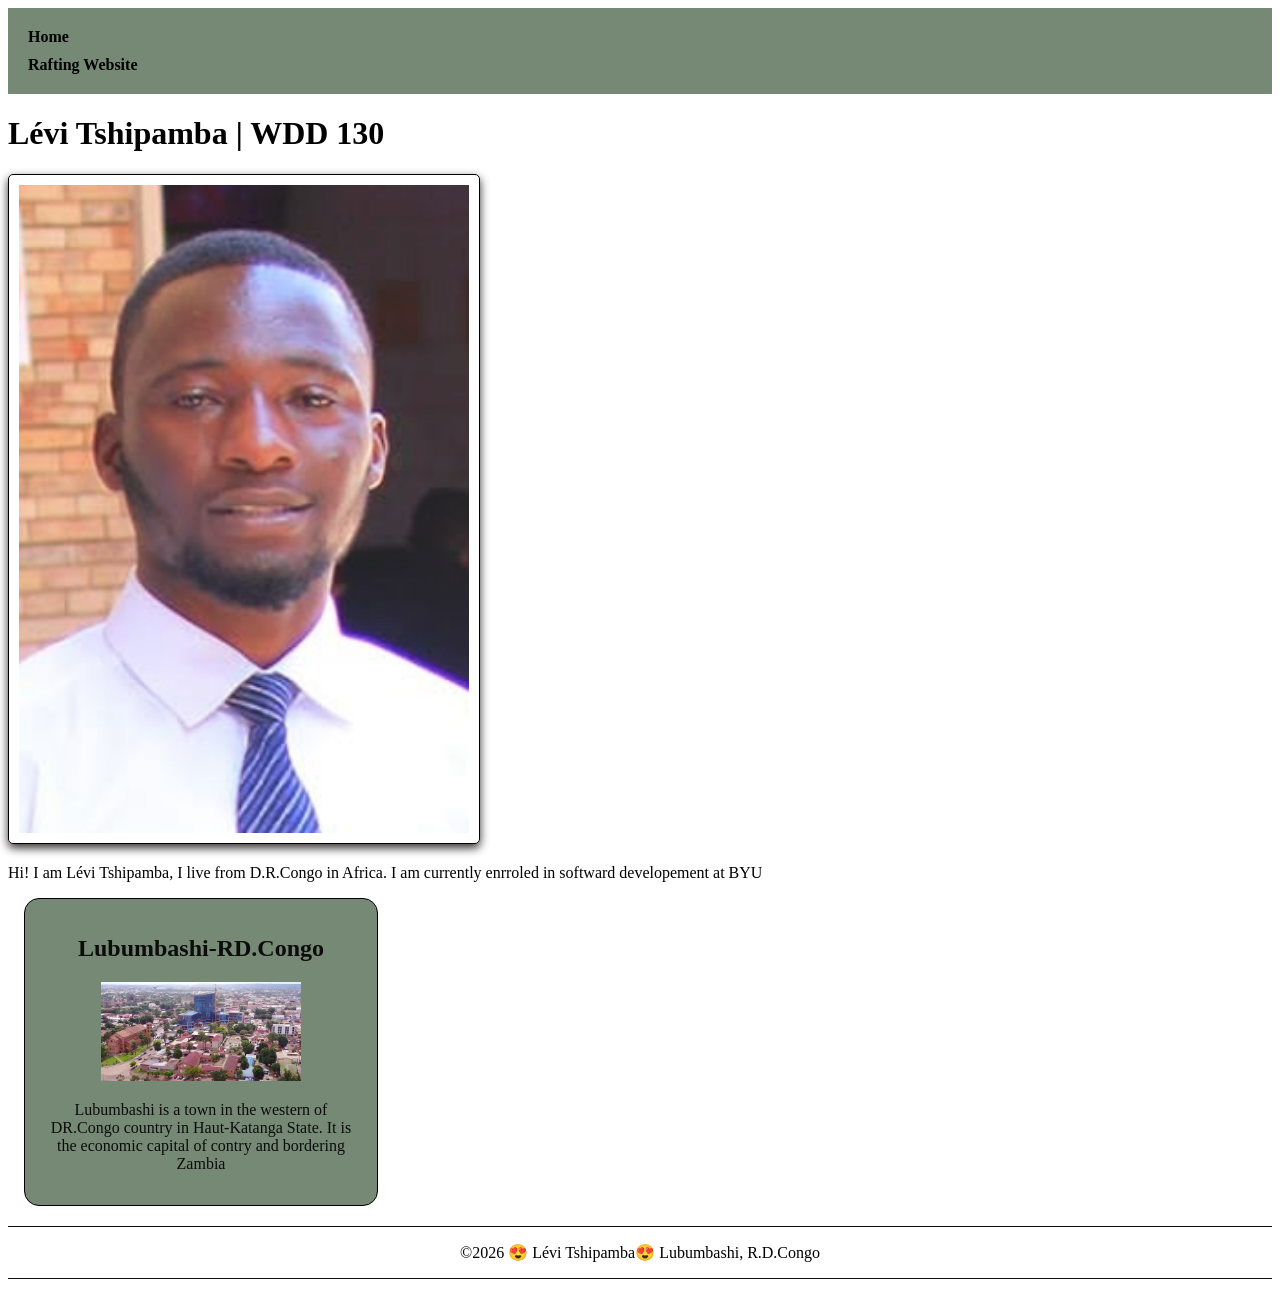
<file: index.html>
<!DOCTYPE html>
<html lang="en">
<head>
    <meta charset="UTF-8">
    <meta name="viewport" content="width=device-width, initial-scale=1.0">
    <title>Lévi Tshipamba | WDD 130 </title>
    <meta name="description" content="My name's Lévi Tshipambe. I am learnig the fundamentals of web by using HTML and CSS.">
    <meta name="author" content="Lévi Tshipamba">
    <link rel="stylesheet" href="styles/styles.css">
</head>
<body>
    <header>
        <nav>
            <a href="#">Home</a>
            <a href="wwr/">Rafting Website</a>
        </nav>
    </header>
    <main>
        <h1>Lévi Tshipamba | WDD 130</h1>
        <img src="images/profile.png" alt="My picture">
        <p>Hi! I am Lévi Tshipamba, I live from D.R.Congo in Africa. I am currently enrroled in softward developement at BYU</p>
    </main>
    <aside>
        <h2>Lubumbashi-RD.Congo</h2>
        <img src="images/lubumbashi.jpg" alt="Image of Lubumbashi">
        <p>Lubumbashi is a town in the western of DR.Congo country in Haut-Katanga State. It is the economic capital of contry and bordering Zambia </p>
    </aside>
    <footer>
        <p>&copy;2026 😍 Lévi Tshipamba😍 Lubumbashi, R.D.Congo </p>
    </footer>
</body>
</html>
</file>
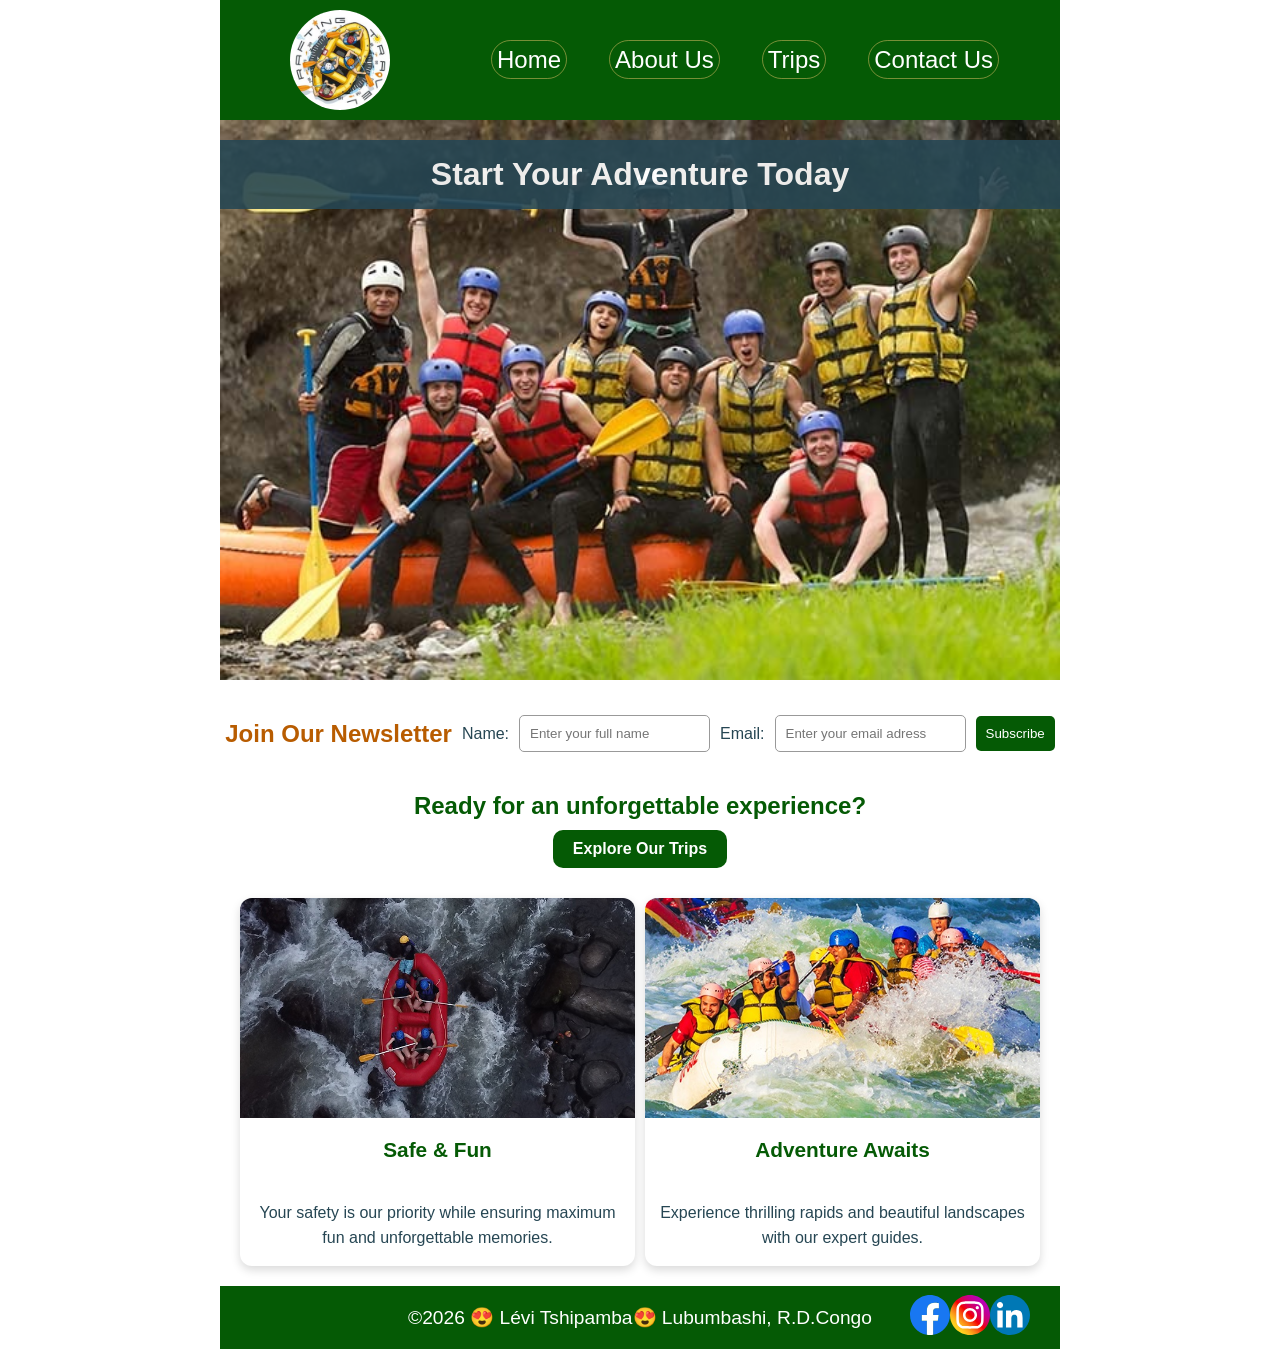
<file: wwr/index.html>
<!DOCTYPE html>
<html lang="en">
<head>
    <meta charset="UTF-8">
    <meta name="viewport" content="width=device-width, initial-scale=1.0">
    <title>Home | White Water Rafting</title>
    <meta name="description" content="Experience exciting white water rafting adventures, discover breathtaking river destinations, and create unforgettable outdoor memories with our expert guides.">
    <meta name="author" content="Lévi Tshipamba">
    <link rel="stylesheet" href="styles/rafting.css">
</head>
<body>
    <header>
        <div class="logo">
            <img src="images/logo.png" alt="logo of our website">
        </div>
        <nav>
            <ul>
                <li><a href="index.html">Home</a></li>
                <li><a href="about.html">About Us</a></li>
                <li><a href="trips.html">Trips</a></li>
                <li><a href="contact.html">Contact Us</a></li>
            </ul>
        </nav>
    </header>

    <main>
        <div class="hero">
            <img src="images/rafting1.jpg" alt="rafting pict">
            <h1>Start Your Adventure Today</h1>
        </div>

        <section class="newsletter">
            <h2>Join Our Newsletter</h2>
            <label for="name">Name:</label>
            <input type="text" name="name" id="name" placeholder="Enter your full name" required>
            <label for="email">Email:</label>
            <input type="email" name="email" id="email" placeholder="Enter your email adress" required>
            <button>Subscribe</button>
        </section>

        <section class="call">
            <h3>Ready for an unforgettable experience?</h3>
            <a href="trips.html" class="btn-trips">Explore Our Trips</a>
        </section>

        <section class="adventure">
            <figure>
                <img src="images/rafting6.jpg" alt="Safe rafting adventure">
                <figcaption>
                    <strong>Safe & Fun</strong><br>
                    Your safety is our priority while ensuring maximum fun and unforgettable memories.
                </figcaption>
            </figure>

            <figure>
                <img src="images/rafting7.jpg" alt="Adventure rafting trip">
                <figcaption>
                    <strong>Adventure Awaits</strong><br>
                    Experience thrilling rapids and beautiful landscapes with our expert guides.
                </figcaption>
            </figure>
        </section>

    </main>

    <footer>
        <p>&copy;2026 😍 Lévi Tshipamba😍 Lubumbashi, R.D.Congo </p>
        <nav class="socialmedia">
            <a href="#"><img src="images/facebook.svg" alt="facebook icon"></a>
            <a href="#"><img src="images/instagram.svg" alt="instaram icon"></a>
            <a href="#"><img src="images/linkedin.svg" alt="linkedin icon"></a>
        </nav>
    </footer>
</body>
</html>
</file>
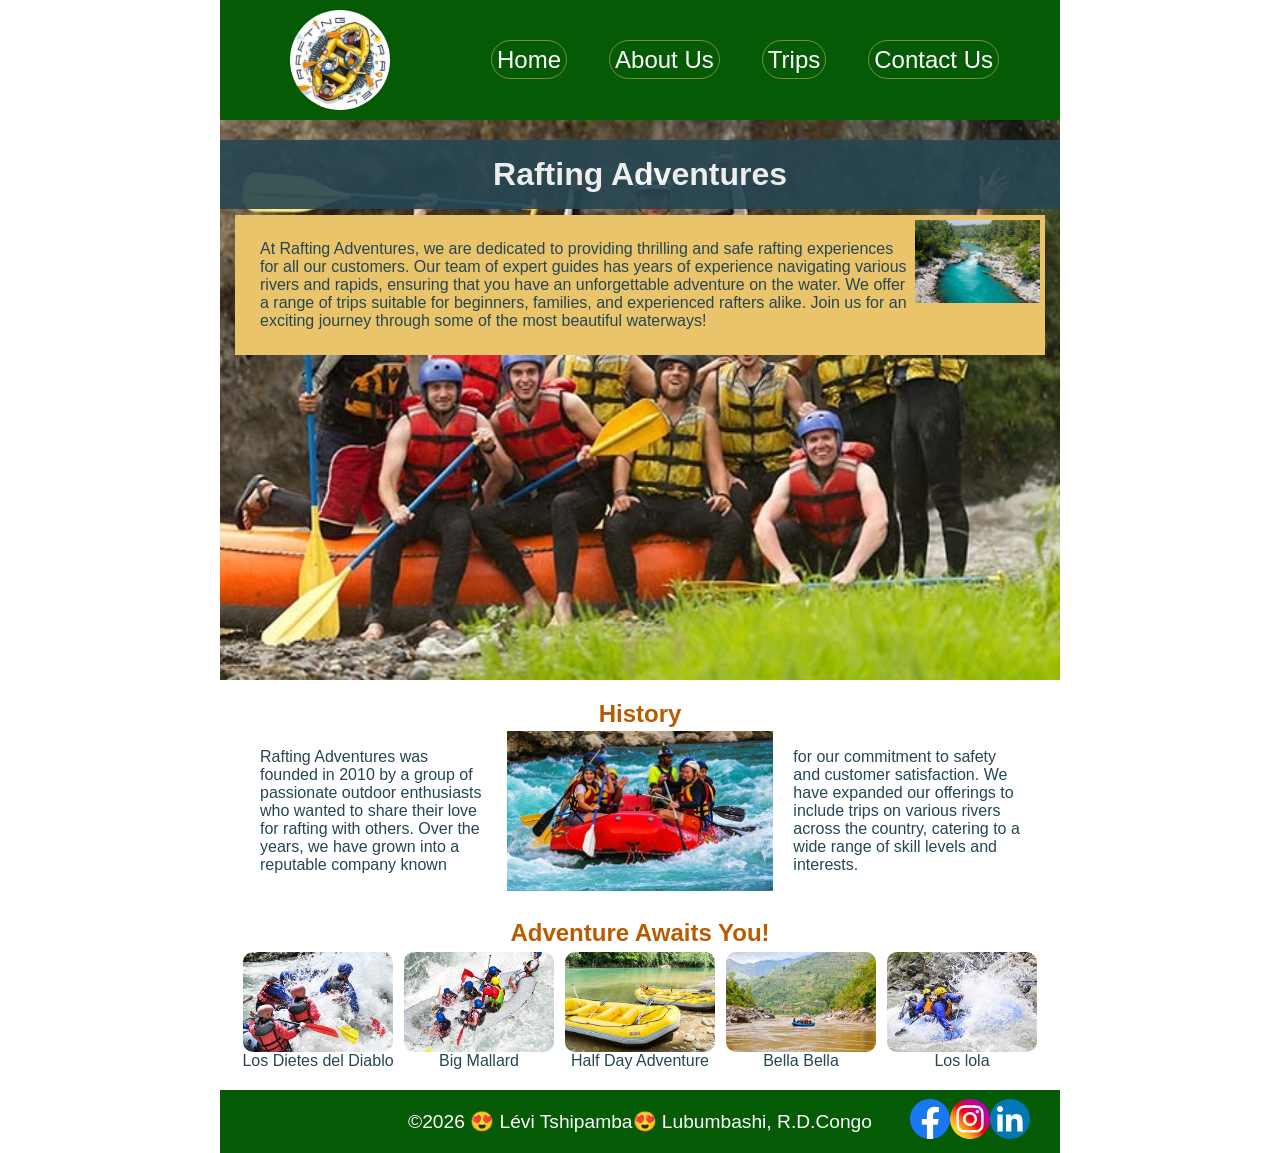
<file: wwr/about.html>
<!DOCTYPE html>
<html lang="en">
<head>
    <meta charset="UTF-8">
    <meta name="viewport" content="width=device-width, initial-scale=1.0">
    <title>About Us | White Water Rafting</title>
    <meta name="description" content="Learn about our white water rafting company, our mission, experienced guides, safety commitment, and passion for outdoor adventure.">
    <meta name="author" content="Lévi Tshipamba">
    <link rel="stylesheet" href="styles/rafting.css">
</head>
<body>
    <header>
        <div class="logo">
            <img src="images/logo.png" alt="logo of our website">
        </div>
        <nav>
            <ul>
                <li><a href="index.html">Home</a></li>
                <li><a href="about.html">About Us</a></li>
                <li><a href="trips.html">Trips</a></li>
                <li><a href="contact.html">Contact Us</a></li>
            </ul>
        </nav>
    </header>

    <main>
        <div class="hero">
            <img src="images/rafting1.jpg" alt="rafting pict">
            <h1>Rafting Adventures</h1>
            <article>
                <img src="images/rafting2.jpg" alt="rafting pict">
                <p>At Rafting Adventures, we are dedicated to providing thrilling and safe rafting experiences for all our customers. Our team of expert guides has years of experience navigating various rivers and rapids, ensuring that you have an unforgettable adventure on the water. We offer a range of trips suitable for beginners, families, and experienced rafters alike. Join us for an exciting journey through some of the most beautiful waterways!</p>
            </article>
        </div>

        <section class="section1">
            <h2>History</h2>
            <p>Rafting Adventures was founded in 2010 by a group of passionate outdoor enthusiasts who wanted to share their love for rafting with others. Over the years, we have grown into a reputable company known</p>
            <img src="images/rafting.jpg" alt="rafting image">
            <p> for our commitment to safety and customer satisfaction. We have expanded our offerings to include trips on various rivers across the country, catering to a wide range of skill levels and interests.</p>
        </section>

        <section class="section2">
            <h2>Adventure Awaits You!</h2>
            <figure>
                <img src="images/rafting01.jpg" alt="rafting image">
                <figcaption>Los Dietes del Diablo</figcaption>
            </figure>

            <figure>
                <img src="images/rafting02.jpg" alt="rafting image">
                <figcaption>Big Mallard</figcaption>
            </figure>

            <figure>
                <img src="images/rafting03.jpg" alt="rafting image">
                <figcaption>Half Day Adventure</figcaption>
            </figure>

            <figure>
                <img src="images/rafting04.jpg" alt="rafting image">
                <figcaption>Bella Bella </figcaption>
            </figure>

            <figure>
                <img src="images/rafting05.jpg" alt="rafting image">
                <figcaption>Los lola</figcaption>
            </figure>

        </section>

    </main>

    <footer>
        <p>&copy;2026 😍 Lévi Tshipamba😍 Lubumbashi, R.D.Congo </p>
        <nav class="socialmedia">
            <a href="#"><img src="images/facebook.svg" alt="facebook icon"></a>
            <a href="#"><img src="images/instagram.svg" alt="instaram icon"></a>
            <a href="#"><img src="images/linkedin.svg" alt="linkedin icon"></a>
        </nav>
    </footer>
</body>
</html>
</file>
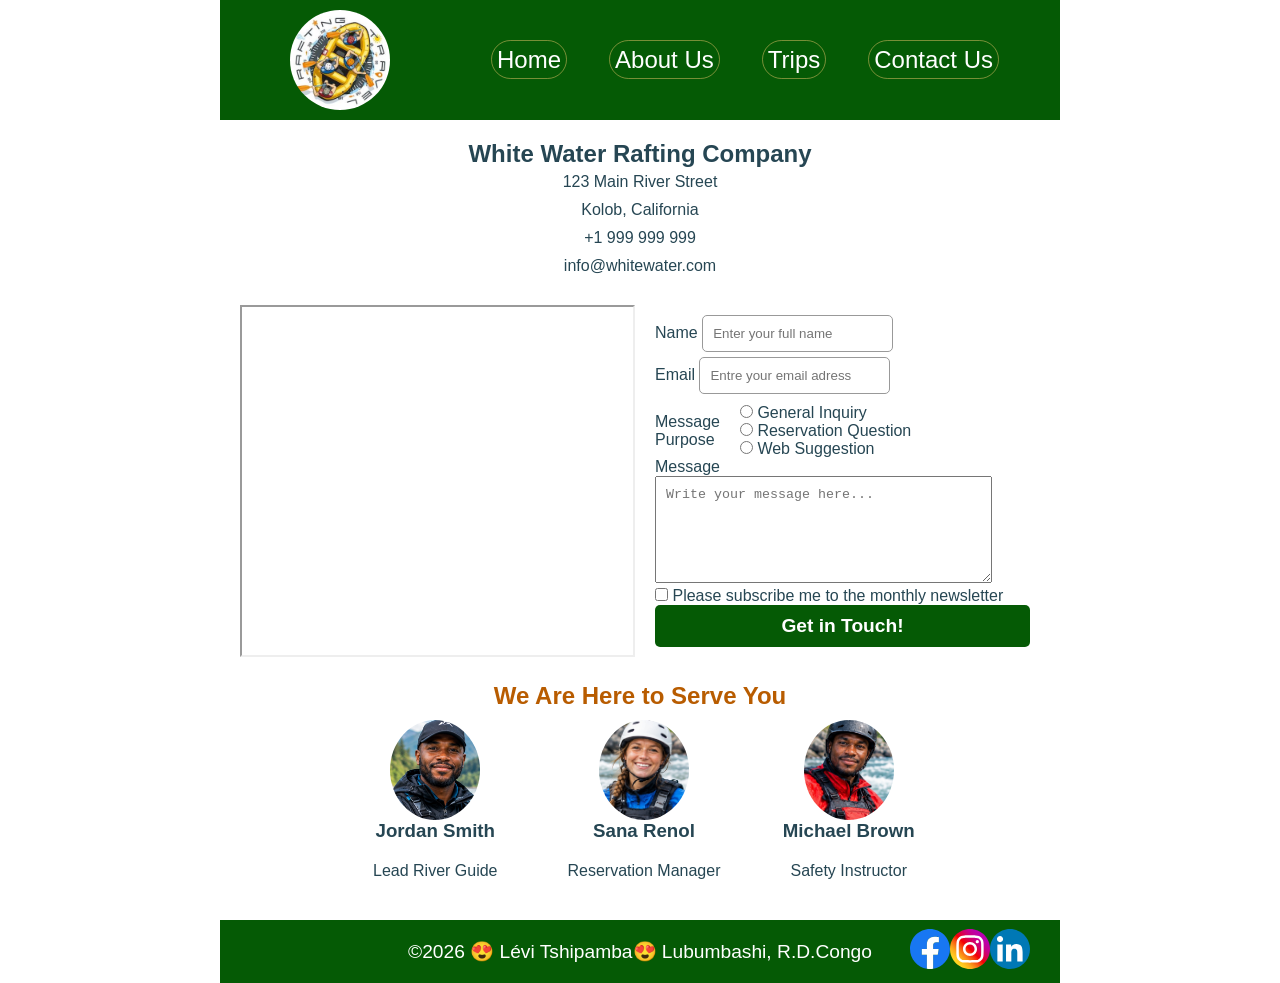
<file: wwr/contact.html>
<!DOCTYPE html>
<html lang="en">
<head>
    <meta charset="UTF-8">
    <meta name="viewport" content="width=device-width, initial-scale=1.0">
    <title>Contact Us | White Water Rafting</title>
    <meta name="description" content="Contact our rafting team for reservations, trip information, customer support, and answers to all your white water rafting questions.">
    <meta name="author" content="Lévi Tshipamba">
    <link rel="stylesheet" href="styles/rafting.css">
</head>
<body>
    <header>
        <div class="logo">
            <img src="images/logo.png" alt="logo of our website">
        </div>
        <nav>
            <ul>
                <li><a href="index.html">Home</a></li>
                <li><a href="about.html">About Us</a></li>
                <li><a href="trips.html">Trips</a></li>
                <li><a href="contact.html">Contact Us</a></li>
            </ul>
        </nav>
    </header>

    <main>
        <section class="infos">
            <h1>White Water Rafting Company</h1>
            <p>123 Main River Street</p>
            <p>Kolob, California</p>
            <p>+1 999 999 999</p>
            <p>info@whitewater.com</p>
        </section>
    
        <section class="card">
            <div class="map">
                <iframe src="https://www.google.com/maps/embed?pb=!1m18!1m12!1m3!1d1584744.5378146872!2d-106.7996249931584!3d39.12458505801918!2m3!1f0!2f0!3f0!3m2!1i1024!2i768!4f13.1!3m3!1m2!1s0x876ba3032bcccacd%3A0xd26f6b478464bd6c!2sRiver%20Rush%20Rafting%20-%20Clear%20Creek%20Whitewater!5e0!3m2!1sen!2sus!4v1790928734391!5m2!1sen!2sus" loading="lazy" referrerpolicy="strict-origin-when-cross-origin"></iframe>
            </div>
            <form action="#">
                <div>
                    <label for="name">Name</label>
                    <input type="text" name="name" id="name" placeholder="Enter your full name" required>
                </div>

                <div>
                    <label for="email">Email</label>
                    <input type="email" name="email" id="email" placeholder="Entre your email adress" required>
                </div>
                
                <div class="purposeMessage">
                    <p>Message<br>Purpose</p>
                    <div class="message">
                        <div>
                            <input type="radio" name="purpose" id="general" value="general">
                            <label for="general">General Inquiry</label>
                        </div>

                        <div>
                            <input type="radio" name="purpose" id="question" value="question">
                            <label for="question">Reservation Question</label>
                        </div>

                        <div>
                            <input type="radio" name="purpose" id="suggestion" value="suggestion">
                            <label for="suggestion">Web Suggestion</label>
                        </div>
                    </div>
                </div>

                <div class="message">
                    <div>
                        <label for="message">Message</label>
                        <textarea name="message" id="message" placeholder="Write your message here..." rows="7" cols="40" required></textarea>
                        <div class="checkbox">
                            <input type="checkbox" name="checkbox" id="checkbox">
                            <label for="checkbox">Please subscribe me to the monthly newsletter</label>
                        </div>
                        <button type="submit" class="btn">Get in Touch!</button>
                    </div>
                </div>
            </form>
        </section>

        <section class="team">
            <h2>We Are Here to Serve You</h2>
            <div class="ourteam">
                <figure>
                    <img src="images/lead.jpg" alt="image of Jordan Smith, Lead River Guide">
                    <figcaption>
                        <h3>Jordan Smith</h3>
                        <p>Lead River Guide</p>
                    </figcaption>
                </figure>

                <figure>
                    <img src="images/manager.jpg" alt="image of Sana Renol, Reservation Manager">
                    <figcaption>
                        <h3>Sana Renol</h3>
                        <p>Reservation Manager</p>
                    </figcaption>
                </figure>

                <figure>
                    <img src="images/instructor.jpg" alt=" Pic of Michael Brown, Safety Instructor">
                    <figcaption>
                        <h3>Michael Brown</h3>
                        <p>Safety Instructor</p>
                    </figcaption>
                </figure>
            </div>
        </section>
    </main>

    <footer>
        <p>&copy;2026 😍 Lévi Tshipamba😍 Lubumbashi, R.D.Congo </p>
        <nav class="socialmedia">
            <a href="#"><img src="images/facebook.svg" alt="facebook icon"></a>
            <a href="#"><img src="images/instagram.svg" alt="instaram icon"></a>
            <a href="#"><img src="images/linkedin.svg" alt="linkedin icon"></a>
        </nav>
    </footer>
</body>
</html>
</file>
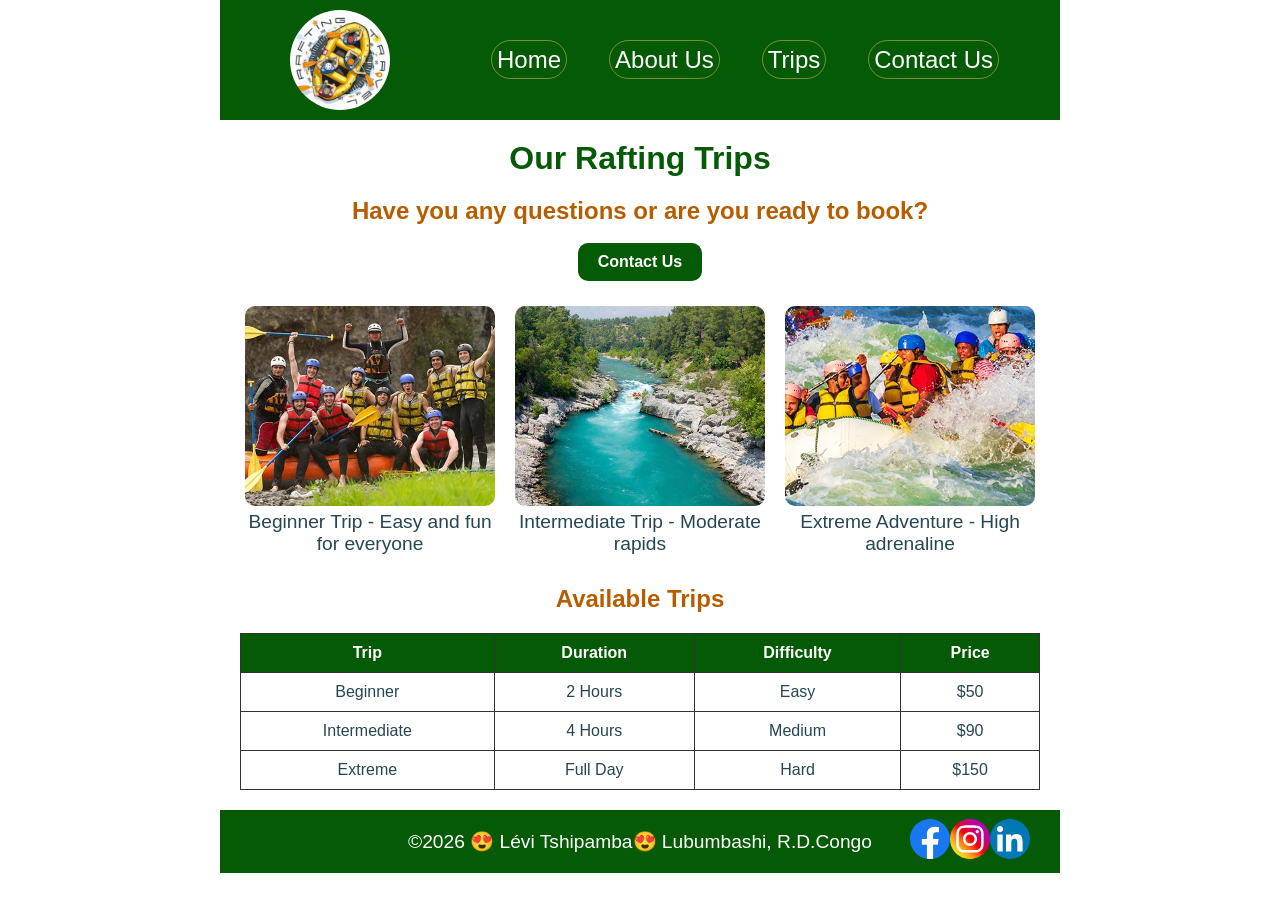
<file: wwr/trips.html>
<!DOCTYPE html>
<html lang="en">
<head>
    <meta charset="UTF-8">
    <meta name="viewport" content="width=device-width, initial-scale=1.0">
    <title>Trips | White Water Rafting</title>
    <meta name="description" content="Explore our rafting trips, compare adventure packages, view pricing options, and find the perfect river experience for your next journey.">
    <meta name="author" content="Lévi Tshipamba">
    <link rel="stylesheet" href="styles/rafting.css">
</head>
<body>
    <header>
        <div class="logo">
            <img src="images/logo.png" alt="logo of our website">
        </div>
        <nav>
            <ul>
                <li><a href="index.html">Home</a></li>
                <li><a href="about.html">About Us</a></li>
                <li><a href="trips.html">Trips</a></li>
                <li><a href="contact.html">Contact Us</a></li>
            </ul>
        </nav>
    </header>

    <main>
    <h1 class="tripsh1">Our Rafting Trips</h1>
    <section class="trips">
        <h2>Have you any questions or are you ready to book?</h2>
        <br>
        <a href="contact.html">Contact Us</a>
    </section>

    <section class="adventures">

        <figure>
            <img src="images/rafting1.jpg" alt="Beginner Trip">
            <figcaption>Beginner Trip - Easy and fun for everyone</figcaption>
        </figure>

        <figure>
            <img src="images/rafting2.jpg" alt="Intermediate Trip">
            <figcaption>Intermediate Trip - Moderate rapids</figcaption>
        </figure>

        <figure>
            <img src="images/rafting7.jpg" alt="Extreme Adventure">
            <figcaption>Extreme Adventure - High adrenaline</figcaption>
        </figure>

    </section>

    <section class="table">
        <h2>Available Trips</h2>
        <table>
            <tr>
                <th>Trip</th>
                <th>Duration</th>
                <th>Difficulty</th>
                <th>Price</th>
            </tr>

            <tr>
                <td>Beginner</td>
                <td>2 Hours</td>
                <td>Easy</td>
                <td>$50</td>
            </tr>

            <tr>
                <td>Intermediate</td>
                <td>4 Hours</td>
                <td>Medium</td>
                <td>$90</td>
            </tr>

            <tr>
                <td>Extreme</td>
                <td>Full Day</td>
                <td>Hard</td>
                <td>$150</td>
            </tr>
        </table>
    </section>
    </main>

    <footer>
        <p>&copy;2026 😍 Lévi Tshipamba😍 Lubumbashi, R.D.Congo </p>
        <nav class="socialmedia">
            <a href="#"><img src="images/facebook.svg" alt="facebook icon"></a>
            <a href="#"><img src="images/instagram.svg" alt="instaram icon"></a>
            <a href="#"><img src="images/linkedin.svg" alt="linkedin icon"></a>
        </nav>
    </footer>
</body>
</html>
</file>
<file: styles/styles.css>
*{
    text-decoration: none;
}


nav{
    background-color: #758975;
    padding: 15px;
}

nav a{
    display: block;
    color: black;
    font-weight: bold;
    padding: 5px;
}

main{
    max-width: 900px;
}

main h1{
    color: black;
    font-weight: bold;
}

main img{
    width: 50%;
    height: 50%;
    border: 1px solid black;
    padding: 10px;
    box-shadow: 0 4px 10px rgb(52, 47, 47);
    border-radius: 5px;
}

aside{
    width: 20rem;
    margin:1rem;
    border: 1px solid black;
    padding: 1rem;
    background-color: #758975;
    color:#0c0c0c;
    text-align: center;
    border-radius: 15px;
}

aside img {
    width: 200px;
    height: auto;
}

p{
    padding: 0;
}

footer{
    margin-top: 20px;
    border-top: 1px solid #0c0c0c;
    border-bottom: 1px solid #0c0c0c;
    text-align: center;
    margin-bottom: 10px;
}
</file>
<file: wwr/styles/rafting.css>
:root{
    --primary-color: #055a05;
    --secondary-color: #b85c00;
    --accent1-color: #264653;
    --accent2-color: #e9c46a;
    --heading-font: Verdana, Geneva, Tahoma, sans-serif;
    --body-font: Arial, Helvetica, sans-serif;
}

*{
    margin: 0;
    padding: 0;
    box-sizing: border-box;
}

input:focus,
textarea:focus{
    outline: none;
}

body{
    font-family: var(--body-font);
    color: var(--accent1-color);
}

a{
    color: #055a05;
}

header{
    background-color: var(--primary-color);
    color: var(--accent2-color);
    display: grid;
    grid-template-columns: 200px 1fr;
    align-items: center;
    gap: 10px;
    padding: 10px 20px;
}

.logo{
    display: flex;
    justify-content: center;
    align-items: center;
}

.logo img{
    border-radius: 50%;
    width: 100px;
    height: auto;
}

nav ul{
    display: flex;
    justify-content: space-around;
    align-items: center;
    list-style: none;
    font-size: 1.5rem;
}

header nav a{
    text-decoration: none;
    padding: 5px;
    color: #ffffff;
    transition: 1s ease-in;
    border: 1px solid rgba(233, 196, 106, 0.5);
    border-radius: 20px;
}

header nav a:hover{
    background-color: var(--accent2-color);
    color: #000000;
}

header,
main,
footer{
    width: 840px;
    margin: 0 auto;
}

.hero{
    position: relative;
}

.hero img{
    display: block;
    width: 100%;
    height: auto;
}

.hero h1{
    position: absolute;
    top: 20px;
    width: 100%;
    padding: 16px;
    text-align: center;
    opacity: .9;
    background-color: var(--accent1-color);
    color: #ffffff;
}

.hero article{
    position: absolute;
    top: 80px;
    background-color: var(--accent2-color);
}

.hero article img{
    float: right;
    width: 125px;
}

h2{
    font-family: var(--heading-font);
    color: var(--secondary-color);
}

nav,
p,
section,
article{
    margin: 15px;
    padding: 5px;
}

.section1{
    display: grid;
    grid-template-columns: repeat(3, 1fr);
    align-items: center;
    justify-content: center;
}

.section1 h2{
    grid-column: 1 / -1;
    text-align: center;
}

.section1 img{
    width: 100%;
    height: auto;
}

.section2{
    display: grid;
    grid-template-columns: repeat(5, 1fr);
    align-items: center;
    justify-content: center;
    gap: 5px;
}

.section2 h2{
    grid-column: 1 / -1;
    text-align: center;
}

.section2 figure{
    display: flex;
    flex-direction: column;
    align-items: center;
}

.section2 figure img{
    width: 150px;
    height: 100px;
    object-fit: cover;
    border-radius: 10px;
}

footer{
    background-color: var(--primary-color);
    color: white;
    display: flex;
    justify-content: center;
    align-items: center;
    position: relative;
    font-size: 1.2rem;
}

.socialmedia{
    display: flex;
    align-items: center;
    justify-content: center;
    text-decoration: none;
    position: absolute;
    right: 10px;
}

.socialmedia a{
    width: 40px;
    text-decoration: none;
}

/* About Us */

.infos{
    display: flex;
    flex-direction: column;
    justify-content: center;
    align-items: center;
}

.infos p{
    padding: 0;
    margin: 5px;
}

.map iframe{
    width: 100%;
    height: 100%;
}

.card{
    display: grid;
    grid-template-columns: repeat(2, 1fr);
    gap: 10px;
    justify-content: center;
}

form{
    padding: 10px;
}

#name,
#email{
    padding: 10px;
    border-radius: 5px;
    border: 1px solid #999;
}

#email{
    margin-top: 5px;
}

.purposeMessage{
    display: flex;
    align-items: center;
    margin-top: 10px;
}

.purposeMessage p{
    padding: 0;
    margin: 0 20px 0 0;
}

#message::placeholder{
    padding: 10px;
}

.btn{
    width: 100%;
    padding: 10px;
    border-radius: 5px;
    font-size: 1.2rem;
    font-weight: bold;
    cursor: pointer;
    border: none;
    background-color: var(--primary-color);
    color: white;
}

.btn:hover{
    background-color: #043d04;
}

/* Our Team */

.team h2{
    text-align: center;
    margin-bottom: 10px;
}

.ourteam{
    display: flex;
    align-items: center;
    justify-content: center;
    gap: 30px;
}

figure,
.team figcaption{
    display: flex;
    flex-direction: column;
    align-items: center;
    justify-content: center;
}

.team figure img{
    height: 100px;
    width: 90px;
    object-fit: cover;
    border-radius: 50%;
}


/* Home */

.newsletter{
    display: flex;
    align-items: center;
    justify-content: center;
    gap: 10px;
    margin: 30px 0;
}

.newsletter #name,
.newsletter #email{
    margin: 0;
}

.newsletter button{
    padding: 10px;
    cursor: pointer;
    background-color: var(--primary-color);
    color: white;
    border: none;
    border-radius: 5px;
}

.call{
    display: flex;
    align-items: center;
    justify-content: center;
    flex-direction: column;
    gap: 10px;
}

.call h3{
    font-size: 1.5rem;
    color: var(--primary-color);
}

.btn-trips{
    display: inline-block;
    background-color: #055a05;
    color: white;
    padding: 10px 20px;
    border-radius: 10px;
    text-decoration: none;
    font-weight: bold;
}

.btn-trips:hover{
    background-color: #043d04;
}



.adventure{
    display: grid;
    grid-template-columns: repeat(2, 1fr);
    margin-top: 20px;
    gap: 10px;
}

.adventure figure{
    background-color: #ffffff;
    border-radius: 12px;
    overflow: hidden;
    box-shadow: 0 4px 10px rgba(0, 0, 0, 0.15);
    transition: transform 0.3s ease;    
}
.adventure figure:hover{
    transform: translateY(-5px);
}

.adventure img{
    width: 100%;
    height: 220px;
    object-fit: cover;
}

.adventure figcaption{
    padding: 15px;
    text-align: center;
    line-height: 1.6;
    color: #264653;
}

.adventure figcaption strong{
    display: block;
    margin-bottom: 8px;
    font-size: 1.3rem;
    color: #055a05;
}


/* Trips */

.tripsh1{
    text-align: center;
    margin-top: 20px;
    color: var(--primary-color);
}

.trips{
    display: flex;
    align-items: center;
    justify-content: center;
    flex-direction: column;
}

.trips a{
    background-color: var(--primary-color);
    color: white;
    padding: 10px 20px;
    text-decoration: none;
    border-radius: 10px;
    font-weight: bold;
}

.adventures{
    display: grid;
    grid-template-columns: repeat(3, 1fr);
    margin-top: 10px;
    gap: 10px;
}

.adventures figure img{
    max-width: 250px;
    height: 200px;
    object-fit: cover;
    border-radius: 10px;
}

.adventures figure figcaption{
    margin: 5px;
    font-size: 1.2rem;
    text-align: center;
}

.table h2{
    text-align: center;
}

table{
    width: 100%;
    border-collapse: collapse;
    margin-top: 20px;
}

table,
th,
td{
    border: 1px solid #333;
    padding: 10px;
    text-align: center;
}

th{
    background-color: var(--primary-color);
    color: white;
}
</file>
